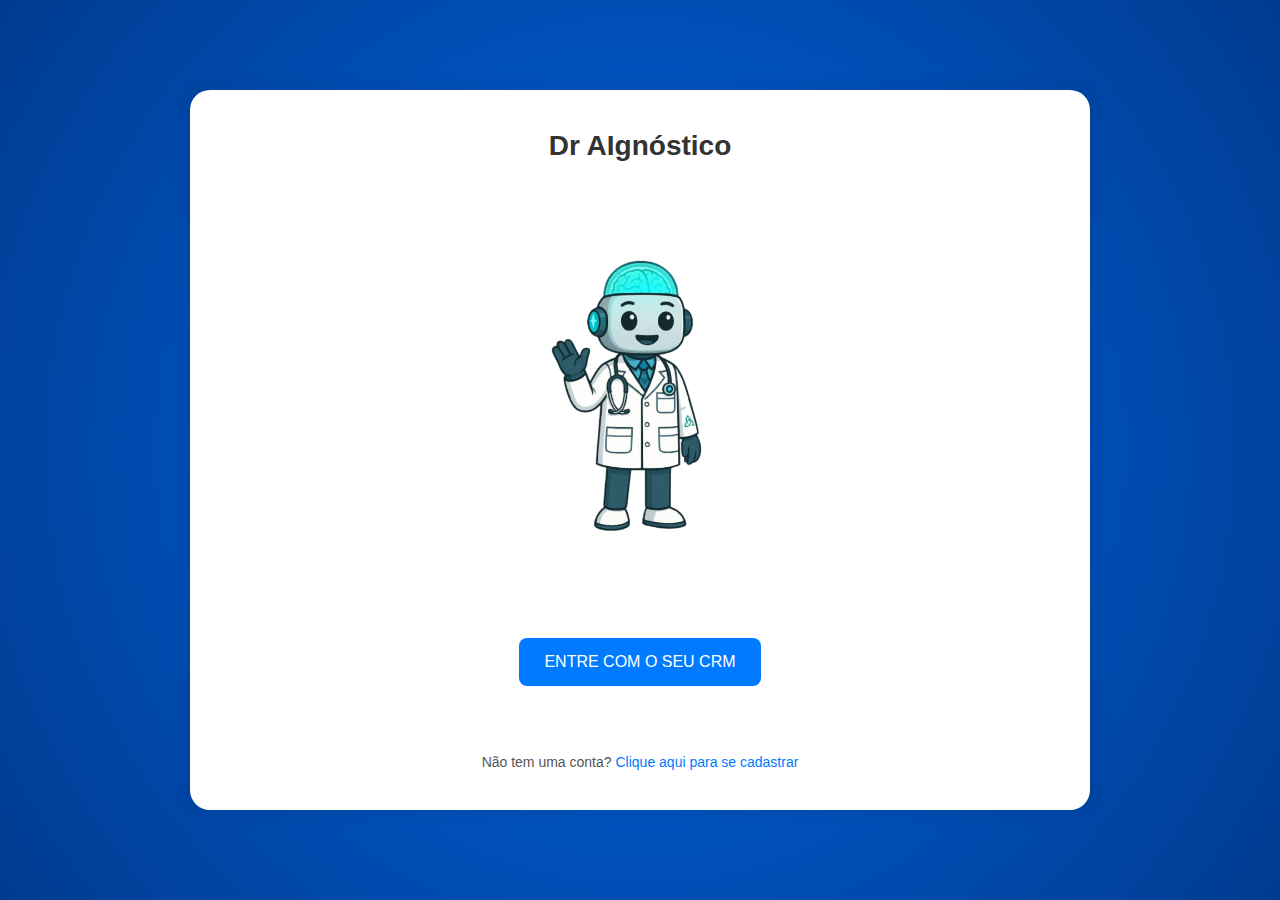
<file: frontend/index.html>
<!DOCTYPE html>
<html lang="pt-BR">
<head>
  <meta charset="UTF-8">
  <meta name="viewport" content="width=device-width, initial-scale=1.0">
  <link rel="stylesheet" href="css/estilo.css">
  <link rel="manifest" href="manifest.json">
  <meta name="theme-color" content="#0066e6">
  <meta name="apple-mobile-web-app-capable" content="yes">
  <meta name="apple-mobile-web-app-status-bar-style" content="default">
  <meta name="apple-mobile-web-app-title" content="Dr IAgóstico">
  <link rel="apple-touch-icon" href="img/icon-192.png">
  <title>Dr AIgóstico</title>
</head>
<body>
  <div class="container">
    <h1>Dr AIgnóstico</h1>
    <img src="img/doutor.png" alt="Mascote do Dr IAgnóstico" class="robot-img">
    <a href="login.html" class="crm-button">ENTRE COM O SEU CRM</a>
    <p class="cadastro">Não tem uma conta? <a href="cadastro.html">Clique aqui para se cadastrar</a></p>
  </div>

  <script>
    if ('serviceWorker' in navigator) {
      window.addEventListener('load', function() {
        navigator.serviceWorker.register('sw.js')
          .then(function(registration) {
            console.log('ServiceWorker registrado com sucesso: ', registration.scope);
          })
          .catch(function(error) {
            console.log('Falha no registro do ServiceWorker: ', error);
          });
      });
    }
  </script>
  <script src="js/app.js"></script>
</body>
</html>
</file>
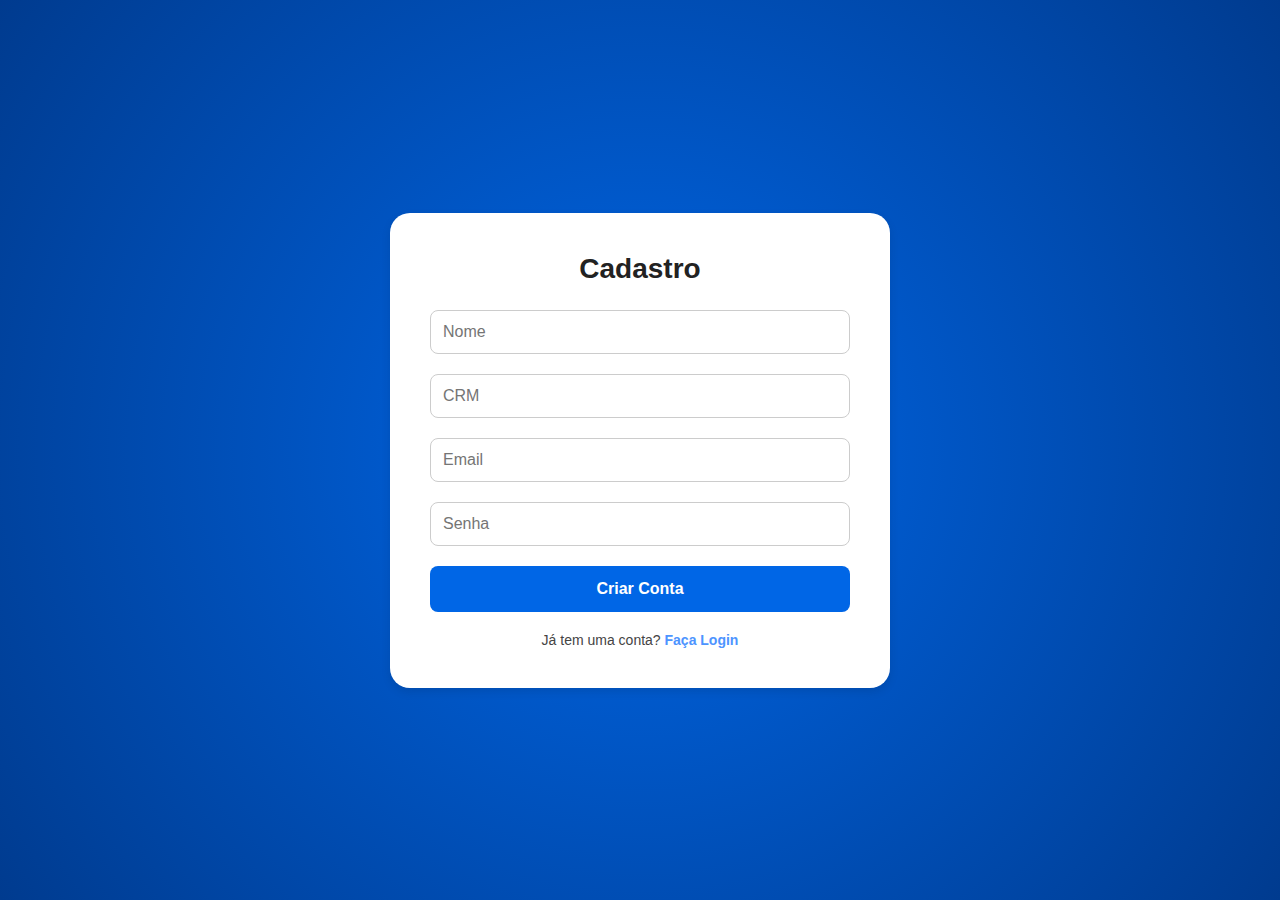
<file: frontend/cadastro.html>
<!DOCTYPE html>
<html lang="pt-BR">
<head>
  <meta charset="UTF-8">
  <meta name="viewport" content="width=device-width, initial-scale=1.0">
  <link rel="stylesheet" href="css/cadastro.css">
  <link rel="manifest" href="manifest.json">
  <meta name="theme-color" content="#0066e6">
  <meta name="apple-mobile-web-app-capable" content="yes">
  <meta name="apple-mobile-web-app-status-bar-style" content="default">
  <meta name="apple-mobile-web-app-title" content="Dr IAgóstico">
  <link rel="apple-touch-icon" href="img/icon-192.png">
  <title>Tela Cadastro</title>
</head>
<body>
  <div class="container">
    <h1>Cadastro</h1>
    <form>
      <input type="text" class="form-control" placeholder="Nome">
      <input type="text" class="form-control" placeholder="CRM">
      <input type="email" class="form-control" placeholder="Email">
      <input type="password" class="form-control" placeholder="Senha">
      <button type="submit" class="btn-primary">Criar Conta</button>
      <p class="cadastro">Já tem uma conta? <a href="login.html">Faça Login</a></p>
    </form>
  </div>
  <script src="js/app.js"></script>
</body>
</html>
</file>
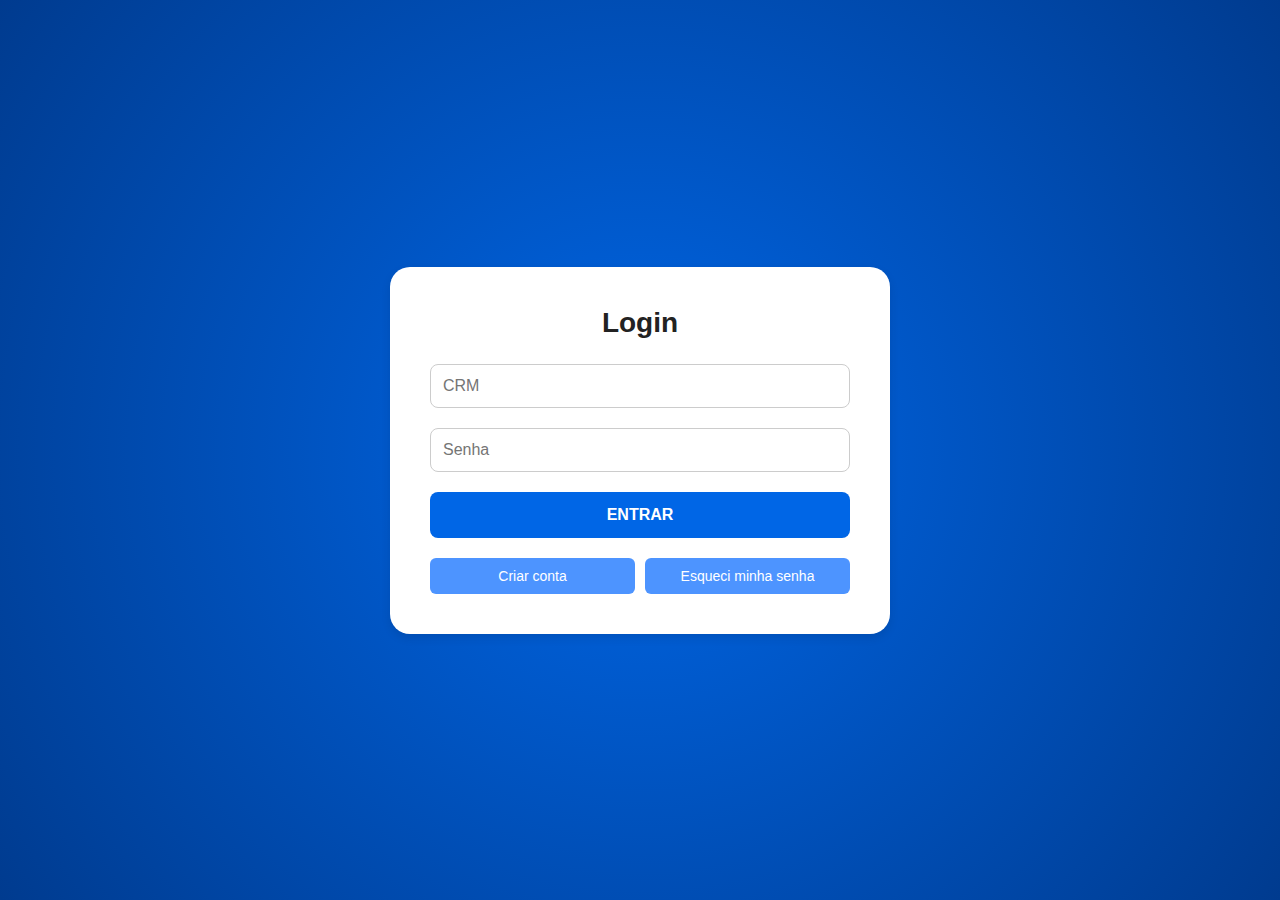
<file: frontend/login.html>
<!DOCTYPE html>
<html lang="pt-BR">
<head>
  <meta charset="UTF-8">
  <meta name="viewport" content="width=device-width, initial-scale=1.0">
  <link rel="stylesheet" href="css/login.css">
  <link rel="manifest" href="manifest.json">
  <meta name="theme-color" content="#0066e6">
  <meta name="apple-mobile-web-app-capable" content="yes">
  <meta name="apple-mobile-web-app-status-bar-style" content="default">
  <meta name="apple-mobile-web-app-title" content="Dr IAgóstico">
  <link rel="apple-touch-icon" href="img/icon-192.png">
  <title>Tela Login</title>
</head>
<body>
  <div class="container">
    <h1>Login</h1>
    <form>
      <input type="text" class="form-control" placeholder="CRM">
      <input type="password" class="form-control" placeholder="Senha">
      <button type="button" class="btn-primary" onclick="window.location.href='Home.php'">ENTRAR</button>
      <div class="link-container">
        <a href="cadastro.html">Criar conta</a>
        <a href="recuperarsenha.php">Esqueci minha senha</a>
      </div>
    </form>
  </div>
  <script src="js/app.js"></script>
</body>
</html>
</file>
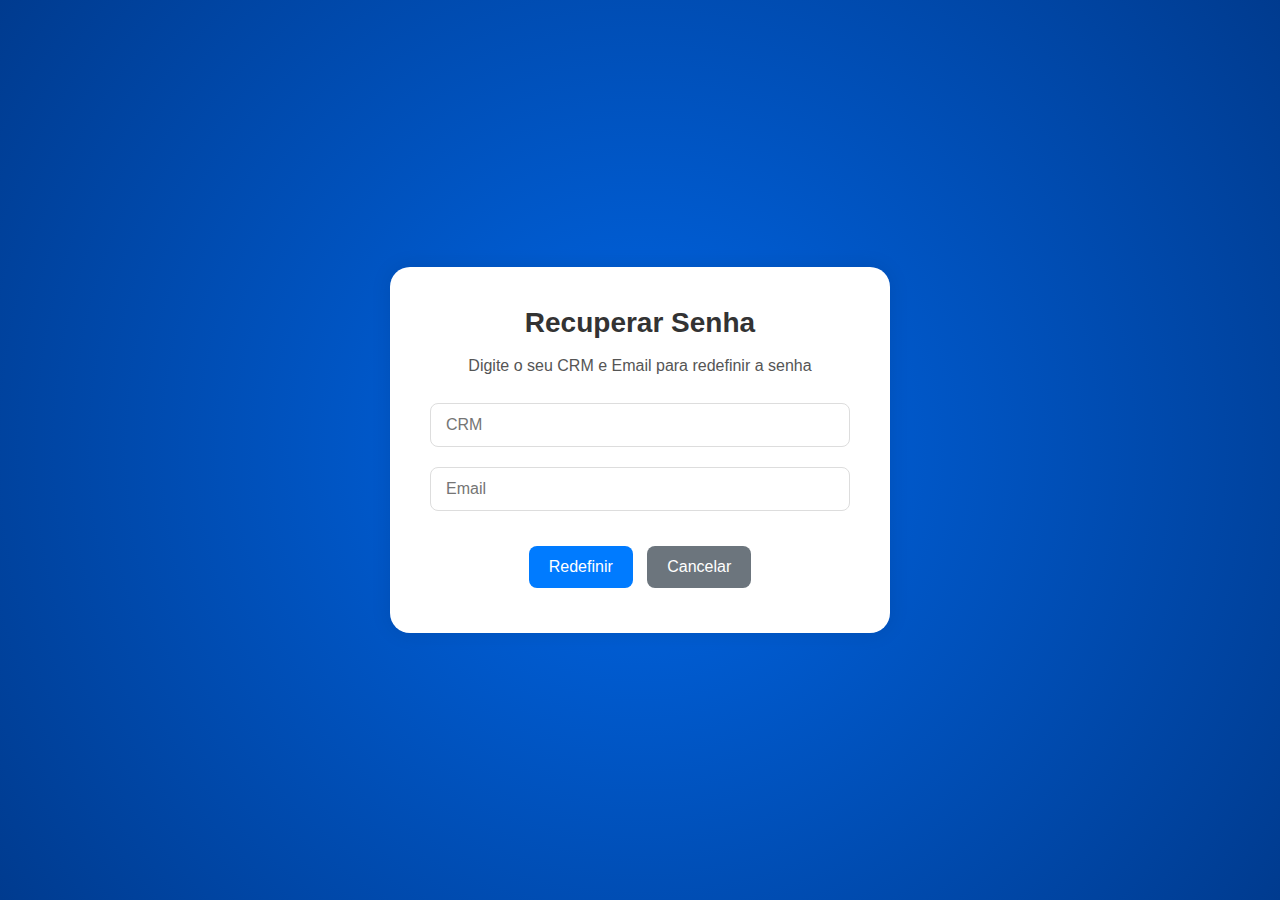
<file: frontend/recuperarsenha.html>
<!DOCTYPE html>
<html lang="pt-BR">
<head>
  <meta charset="UTF-8">
  <meta name="viewport" content="width=device-width, initial-scale=1.0">
  <link rel="stylesheet" href="css/recuperarsenha.css">
  <link rel="manifest" href="manifest.json">
  <meta name="theme-color" content="#0066e6">
  <meta name="apple-mobile-web-app-capable" content="yes">
  <meta name="apple-mobile-web-app-status-bar-style" content="default">
  <meta name="apple-mobile-web-app-title" content="Dr IAgóstico">
  <link rel="apple-touch-icon" href="img/icon-192.png">
  <title>Tela Recuperar Senha</title>
</head>
<body>
  <div class="container">
    <h1>Recuperar Senha</h1>
    <p>Digite o seu CRM e Email para redefinir a senha</p>
    <form>
      <input type="text" class="form-control" placeholder="CRM">
      <input type="email" class="form-control" placeholder="Email">
      <div class="button-container">
        <button type="submit" class="btn btn-primary">Redefinir</button>
        <a href="login.html" class="btn btn-secondary">Cancelar</a>
      </div>
    </form>
  </div>
  <script src="js/app.js"></script>
</body>
</html>
</file>
<file: frontend/css/estilo.css>
/* Reset básico */
* {
  margin: 0;
  padding: 0;
  box-sizing: border-box;
  font-family: Arial, sans-serif;
}

/* Fundo degradê azul */
body {
  background: radial-gradient(circle, #0066e6, #003b8f);
  min-height: 100vh;
  display: flex;
  justify-content: center;
  align-items: center;
  padding: 20px;
}

/* Container branco */
.container {
  background-color: white;
  border-radius: 20px;
  padding: 40px;
  width: 100%;
  max-width: 900px;
  box-shadow: 0 0 20px rgba(0, 0, 0, 0.1);
  text-align: center;
  display: flex;
  flex-direction: column;
  justify-content: space-between;
  align-items: center;
  min-height: 80vh;
}

/* Título */
.container h1 {
  margin-bottom: 20px;
  font-size: 28px;
  color: #333;
}

/* Imagem do robô (mascote) */
.robot-img {
  width: 100%;
  max-width: 300px;
  height: auto;
  margin: 20px 0;
}

/* Botão CRM */
.crm-button {
  background-color: #007BFF;
  color: white;
  border: none;
  padding: 15px 25px;
  font-size: 16px;
  border-radius: 8px;
  cursor: pointer;
  transition: background-color 0.3s;
  text-decoration: none;
  margin-top: 20px;
}

.crm-button:hover {
  background-color: #005FCC;
}

/* Texto de cadastro */
.cadastro {
  margin-top: 20px;
  font-size: 14px;
  color: #555;
}

.cadastro a {
  color: #007BFF;
  text-decoration: none;
}

.cadastro a:hover {
  text-decoration: underline;
}

/* Responsividade */
@media (max-width: 768px) {
  .container {
    padding: 30px 20px;
    min-height: 85vh;
    margin: 10px;
  }
  
  .container h1 {
    font-size: 24px;
  }
  
  .robot-img {
    max-width: 200px;
    margin: 10px 0;
  }
  
  .crm-button {
    padding: 12px 20px;
    font-size: 14px;
  }
}
</file>
<file: frontend/css/cadastro.css>
/* Reset básico */
* {
  margin: 0;
  padding: 0;
  box-sizing: border-box;
  font-family: Arial, sans-serif;
}

body {
  background: radial-gradient(circle, #0066e6, #003b8f);
  min-height: 100vh;
  display: flex;
  justify-content: center;
  align-items: center;
  padding: 20px;
}

/* Container principal */
.container {
  background: white;
  padding: 40px;
  border-radius: 20px;
  width: 100%;
  max-width: 500px;
  text-align: center;
  box-shadow: 0px 4px 10px rgba(0, 0, 0, 0.1);
}

/* Título */
.container h1 {
  margin-bottom: 25px;
  font-size: 28px;
  color: #222;
}

/* Estilo dos inputs */
.form-control {
  width: 100%;
  padding: 12px;
  margin-bottom: 20px;
  border: 1px solid #ccc;
  border-radius: 8px;
  font-size: 16px;
  outline: none;
  transition: border 0.3s;
}

.form-control:focus {
  border-color: #0066e6;
}

/* Botão principal */
.btn-primary {
  width: 100%;
  padding: 14px;
  background-color: #0066e6;
  border: none;
  border-radius: 8px;
  color: white;
  font-size: 16px;
  font-weight: bold;
  cursor: pointer;
  transition: background-color 0.3s;
}

.btn-primary:hover {
  background-color: #0052b3;
}

/* Texto de login */
.cadastro {
  margin-top: 20px;
  font-size: 14px;
  color: #444;
}

.cadastro a {
  color: #4d94ff;
  text-decoration: none;
  font-weight: bold;
}

.cadastro a:hover {
  text-decoration: underline;
}

/* Responsividade */
@media (max-width: 768px) {
  .container {
    padding: 30px 20px;
  }
  
  .container h1 {
    font-size: 24px;
  }
}
</file>
<file: frontend/css/login.css>
/* Reset básico */
* {
  margin: 0;
  padding: 0;
  box-sizing: border-box;
  font-family: Arial, sans-serif;
}

body {
  background: radial-gradient(circle, #0066e6, #003b8f);
  min-height: 100vh;
  display: flex;
  justify-content: center;
  align-items: center;
  padding: 20px;
}

/* Container principal */
.container {
  background-color: white;
  padding: 40px;
  border-radius: 20px;
  width: 100%;
  max-width: 500px;
  text-align: center;
  box-shadow: 0px 4px 10px rgba(0, 0, 0, 0.1);
}

/* Título */
.container h1 {
  margin-bottom: 25px;
  font-size: 28px;
  color: #222;
}

/* Estilo dos inputs */
.form-control {
  width: 100%;
  padding: 12px;
  margin-bottom: 20px;
  border: 1px solid #ccc;
  border-radius: 8px;
  font-size: 16px;
  outline: none;
  transition: border 0.3s;
}

.form-control:focus {
  border-color: #0066e6;
}

/* Botão principal */
.btn-primary {
  width: 100%;
  padding: 14px;
  background-color: #0066e6;
  border: none;
  border-radius: 8px;
  color: white;
  font-size: 16px;
  font-weight: bold;
  cursor: pointer;
  margin-bottom: 20px;
  transition: background-color 0.3s;
}

.btn-primary:hover {
  background-color: #0052b3;
}

/* Área de links abaixo do botão */
.link-container {
  display: flex;
  justify-content: space-between;
  gap: 10px;
}

.link-container a {
  background: #4d94ff;
  color: white;
  font-size: 14px;
  padding: 10px 15px;
  border-radius: 6px;
  text-decoration: none;
  flex: 1;
  transition: background-color 0.3s;
}

.link-container a:hover {
  background: #3377e6;
}

/* Responsividade */
@media (max-width: 768px) {
  .container {
    padding: 30px 20px;
  }
  
  .container h1 {
    font-size: 24px;
  }
  
  .link-container {
    flex-direction: column;
    gap: 10px;
  }
}
</file>
<file: frontend/css/recuperarsenha.css>
/* Reset básico */
* {
  margin: 0;
  padding: 0;
  box-sizing: border-box;
  font-family: Arial, sans-serif;
}

body {
  background: radial-gradient(circle, #0066e6, #003b8f);
  min-height: 100vh;
  display: flex;
  justify-content: center;
  align-items: center;
  padding: 20px;
}

.container {
  background-color: white;
  border-radius: 20px;
  padding: 40px;
  width: 100%;
  max-width: 500px;
  box-shadow: 0 0 20px rgba(0, 0, 0, 0.1);
  text-align: center;
}

h1 {
  margin-bottom: 15px;
  color: #333;
  font-size: 28px;
}

p {
  margin-bottom: 25px;
  color: #555;
  line-height: 1.5;
  font-size: 16px;
}

.form-control {
  width: 100%;
  padding: 12px 15px;
  margin-bottom: 20px;
  border: 1px solid #ddd;
  border-radius: 8px;
  font-size: 16px;
}

.form-control:focus {
  outline: none;
  border-color: #007BFF;
  box-shadow: 0 0 5px rgba(0, 123, 255, 0.3);
}

.btn {
  padding: 12px 20px;
  border: none;
  border-radius: 8px;
  font-size: 16px;
  cursor: pointer;
  transition: background-color 0.3s;
  text-decoration: none;
  display: inline-block;
  margin: 5px;
}

.btn-primary {
  background-color: #007BFF;
  color: white;
}

.btn-primary:hover {
  background-color: #005FCC;
}

.btn-secondary {
  background-color: #6c757d;
  color: white;
}

.btn-secondary:hover {
  background-color: #5a6268;
}

.button-container {
  margin-top: 10px;
}

/* Responsividade */
@media (max-width: 768px) {
  .container {
    padding: 30px 20px;
  }
  
  h1 {
    font-size: 24px;
  }
  
  .button-container {
    display: flex;
    flex-direction: column;
  }
  
  .btn {
    width: 100%;
    margin: 5px 0;
  }
}
</file>
